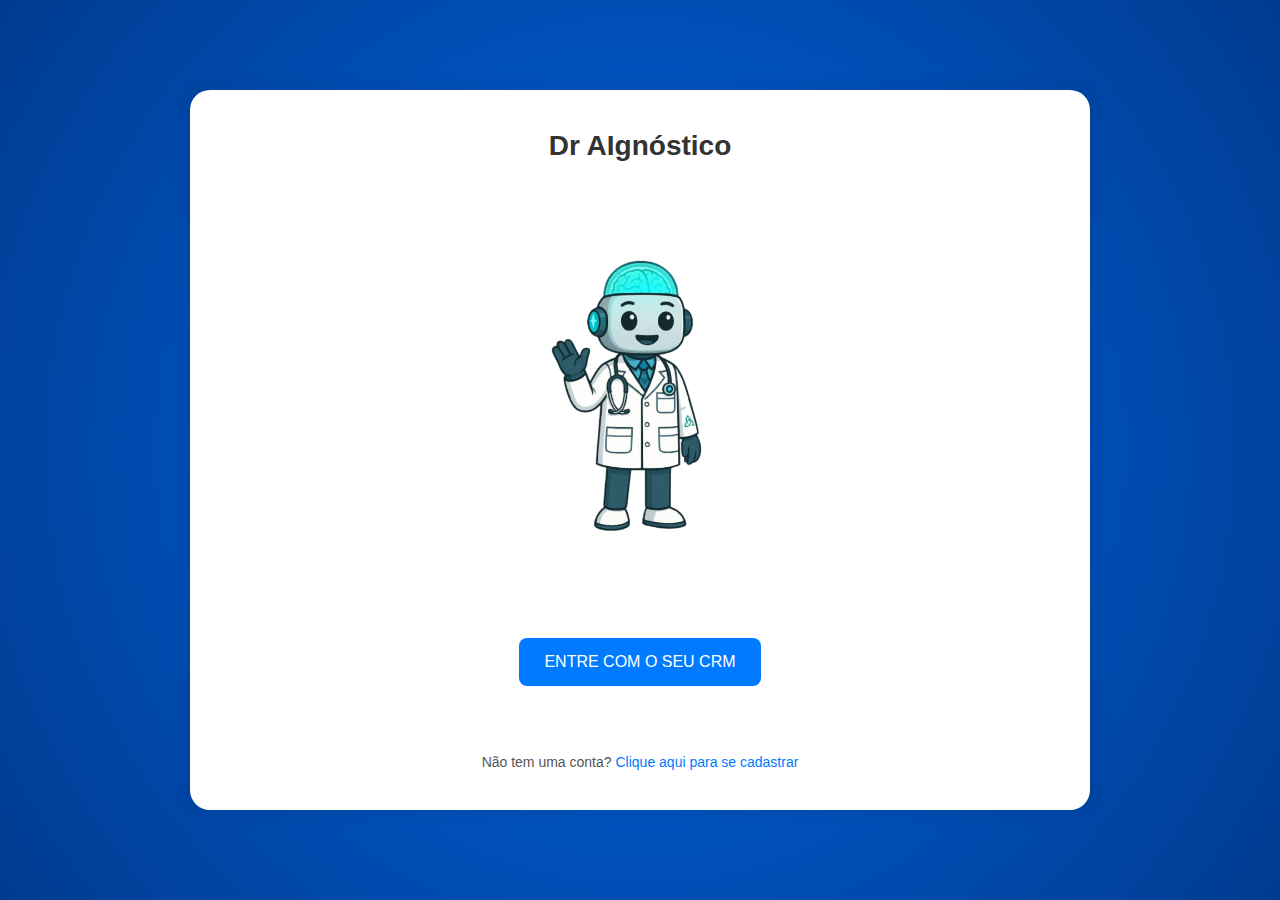
<file: frontend/index.html>
<!DOCTYPE html>
<html lang="pt-BR">
<head>
  <meta charset="UTF-8">
  <meta name="viewport" content="width=device-width, initial-scale=1.0">
  <link rel="stylesheet" href="css/estilo.css">
  <link rel="manifest" href="manifest.json">
  <meta name="theme-color" content="#0066e6">
  <meta name="apple-mobile-web-app-capable" content="yes">
  <meta name="apple-mobile-web-app-status-bar-style" content="default">
  <meta name="apple-mobile-web-app-title" content="Dr IAgóstico">
  <link rel="apple-touch-icon" href="img/icon-192.png">
  <title>Dr AIgóstico</title>
</head>
<body>
  <div class="container">
    <h1>Dr AIgnóstico</h1>
    <img src="img/doutor.png" alt="Mascote do Dr IAgnóstico" class="robot-img">
    <a href="login.html" class="crm-button">ENTRE COM O SEU CRM</a>
    <p class="cadastro">Não tem uma conta? <a href="cadastro.html">Clique aqui para se cadastrar</a></p>
  </div>

  <script>
    if ('serviceWorker' in navigator) {
      window.addEventListener('load', function() {
        navigator.serviceWorker.register('sw.js')
          .then(function(registration) {
            console.log('ServiceWorker registrado com sucesso: ', registration.scope);
          })
          .catch(function(error) {
            console.log('Falha no registro do ServiceWorker: ', error);
          });
      });
    }
  </script>
  <script src="js/app.js"></script>
</body>
</html>
</file>
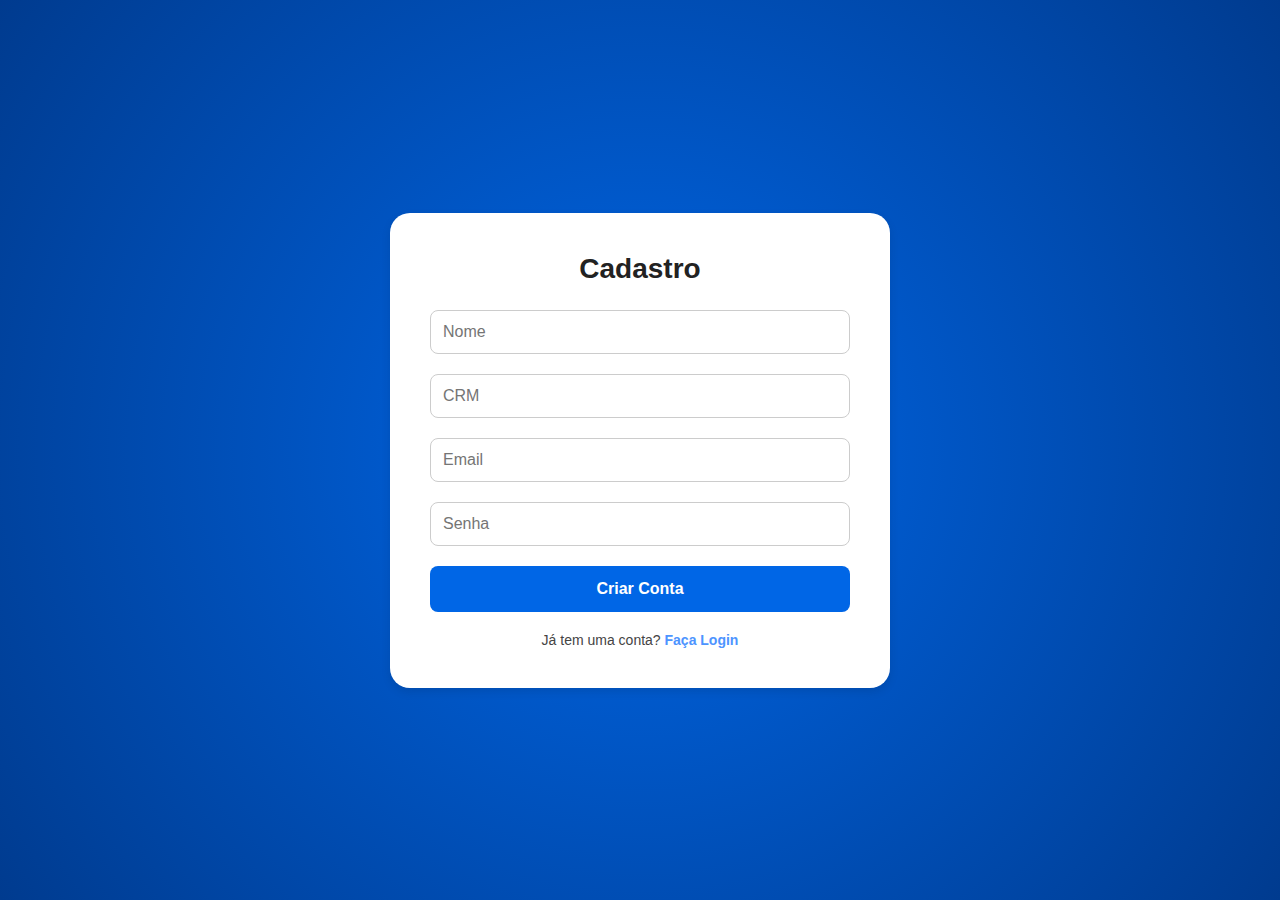
<file: frontend/cadastro.html>
<!DOCTYPE html>
<html lang="pt-BR">
<head>
  <meta charset="UTF-8">
  <meta name="viewport" content="width=device-width, initial-scale=1.0">
  <link rel="stylesheet" href="css/cadastro.css">
  <link rel="manifest" href="manifest.json">
  <meta name="theme-color" content="#0066e6">
  <meta name="apple-mobile-web-app-capable" content="yes">
  <meta name="apple-mobile-web-app-status-bar-style" content="default">
  <meta name="apple-mobile-web-app-title" content="Dr IAgóstico">
  <link rel="apple-touch-icon" href="img/icon-192.png">
  <title>Tela Cadastro</title>
</head>
<body>
  <div class="container">
    <h1>Cadastro</h1>
    <form>
      <input type="text" class="form-control" placeholder="Nome">
      <input type="text" class="form-control" placeholder="CRM">
      <input type="email" class="form-control" placeholder="Email">
      <input type="password" class="form-control" placeholder="Senha">
      <button type="submit" class="btn-primary">Criar Conta</button>
      <p class="cadastro">Já tem uma conta? <a href="login.html">Faça Login</a></p>
    </form>
  </div>
  <script src="js/app.js"></script>
</body>
</html>
</file>
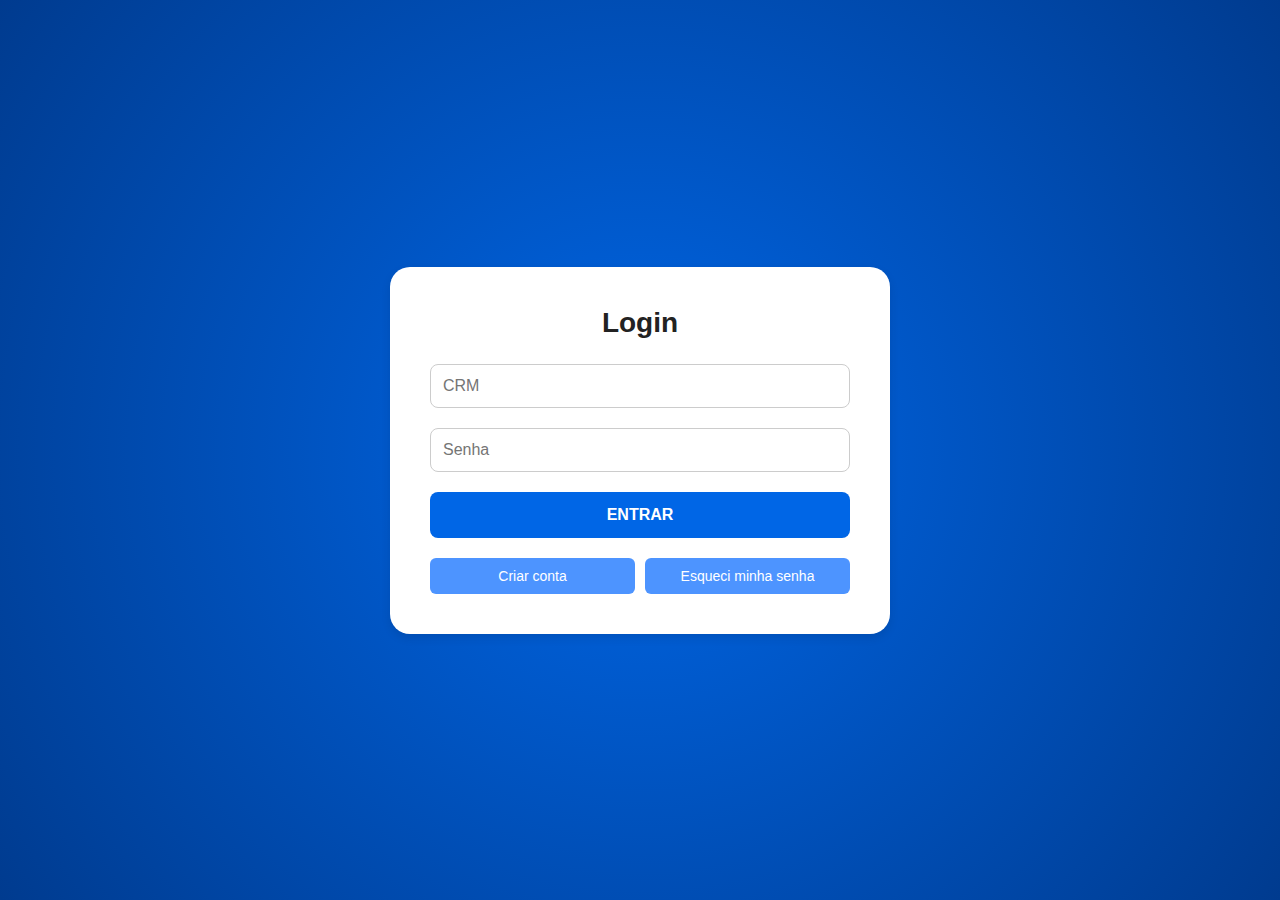
<file: frontend/login.html>
<!DOCTYPE html>
<html lang="pt-BR">
<head>
  <meta charset="UTF-8">
  <meta name="viewport" content="width=device-width, initial-scale=1.0">
  <link rel="stylesheet" href="css/login.css">
  <link rel="manifest" href="manifest.json">
  <meta name="theme-color" content="#0066e6">
  <meta name="apple-mobile-web-app-capable" content="yes">
  <meta name="apple-mobile-web-app-status-bar-style" content="default">
  <meta name="apple-mobile-web-app-title" content="Dr IAgóstico">
  <link rel="apple-touch-icon" href="img/icon-192.png">
  <title>Tela Login</title>
</head>
<body>
  <div class="container">
    <h1>Login</h1>
    <form>
      <input type="text" class="form-control" placeholder="CRM">
      <input type="password" class="form-control" placeholder="Senha">
      <button type="button" class="btn-primary" onclick="window.location.href='Home.php'">ENTRAR</button>
      <div class="link-container">
        <a href="cadastro.html">Criar conta</a>
        <a href="recuperarsenha.php">Esqueci minha senha</a>
      </div>
    </form>
  </div>
  <script src="js/app.js"></script>
</body>
</html>
</file>
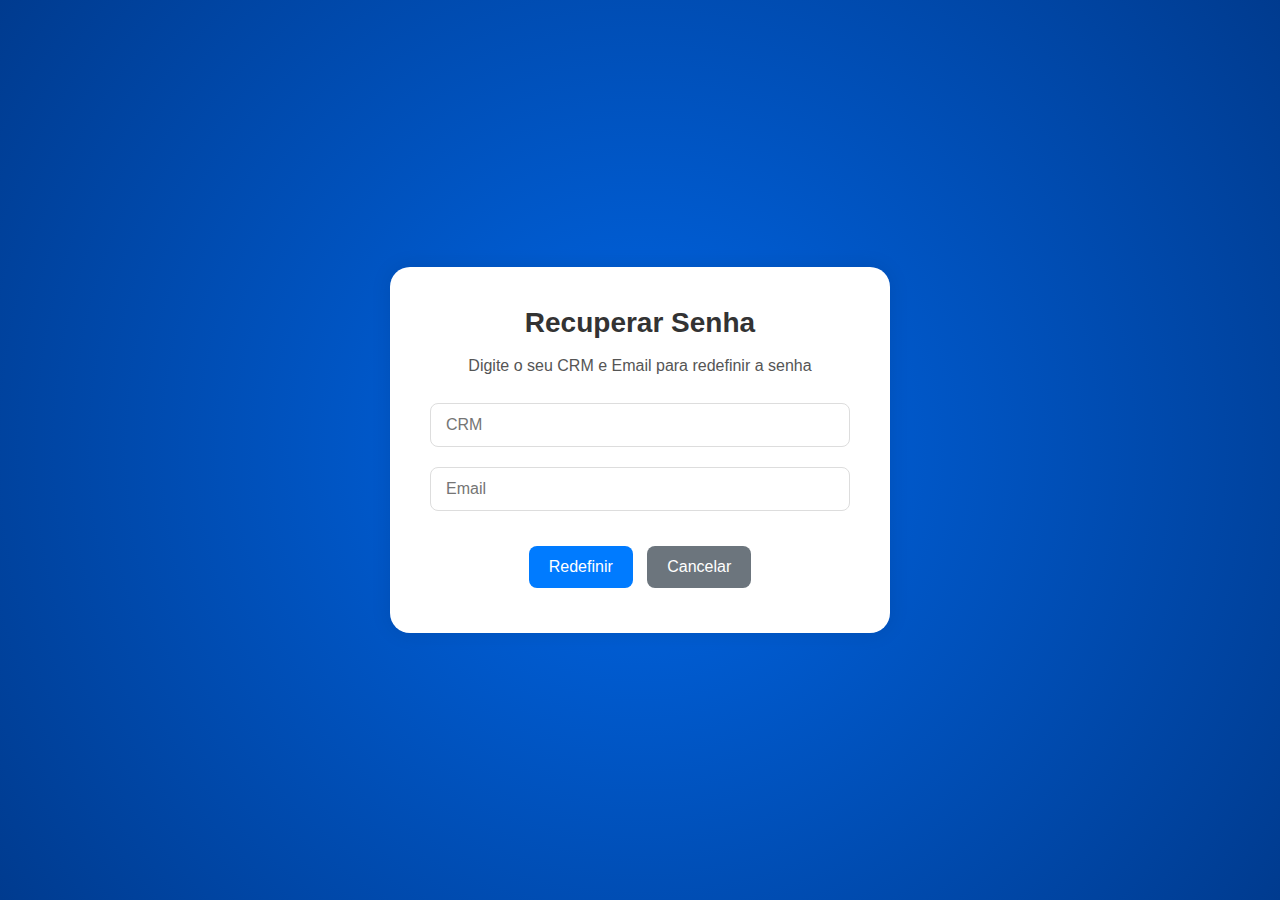
<file: frontend/recuperarsenha.html>
<!DOCTYPE html>
<html lang="pt-BR">
<head>
  <meta charset="UTF-8">
  <meta name="viewport" content="width=device-width, initial-scale=1.0">
  <link rel="stylesheet" href="css/recuperarsenha.css">
  <link rel="manifest" href="manifest.json">
  <meta name="theme-color" content="#0066e6">
  <meta name="apple-mobile-web-app-capable" content="yes">
  <meta name="apple-mobile-web-app-status-bar-style" content="default">
  <meta name="apple-mobile-web-app-title" content="Dr IAgóstico">
  <link rel="apple-touch-icon" href="img/icon-192.png">
  <title>Tela Recuperar Senha</title>
</head>
<body>
  <div class="container">
    <h1>Recuperar Senha</h1>
    <p>Digite o seu CRM e Email para redefinir a senha</p>
    <form>
      <input type="text" class="form-control" placeholder="CRM">
      <input type="email" class="form-control" placeholder="Email">
      <div class="button-container">
        <button type="submit" class="btn btn-primary">Redefinir</button>
        <a href="login.html" class="btn btn-secondary">Cancelar</a>
      </div>
    </form>
  </div>
  <script src="js/app.js"></script>
</body>
</html>
</file>
<file: frontend/css/estilo.css>
/* Reset básico */
* {
  margin: 0;
  padding: 0;
  box-sizing: border-box;
  font-family: Arial, sans-serif;
}

/* Fundo degradê azul */
body {
  background: radial-gradient(circle, #0066e6, #003b8f);
  min-height: 100vh;
  display: flex;
  justify-content: center;
  align-items: center;
  padding: 20px;
}

/* Container branco */
.container {
  background-color: white;
  border-radius: 20px;
  padding: 40px;
  width: 100%;
  max-width: 900px;
  box-shadow: 0 0 20px rgba(0, 0, 0, 0.1);
  text-align: center;
  display: flex;
  flex-direction: column;
  justify-content: space-between;
  align-items: center;
  min-height: 80vh;
}

/* Título */
.container h1 {
  margin-bottom: 20px;
  font-size: 28px;
  color: #333;
}

/* Imagem do robô (mascote) */
.robot-img {
  width: 100%;
  max-width: 300px;
  height: auto;
  margin: 20px 0;
}

/* Botão CRM */
.crm-button {
  background-color: #007BFF;
  color: white;
  border: none;
  padding: 15px 25px;
  font-size: 16px;
  border-radius: 8px;
  cursor: pointer;
  transition: background-color 0.3s;
  text-decoration: none;
  margin-top: 20px;
}

.crm-button:hover {
  background-color: #005FCC;
}

/* Texto de cadastro */
.cadastro {
  margin-top: 20px;
  font-size: 14px;
  color: #555;
}

.cadastro a {
  color: #007BFF;
  text-decoration: none;
}

.cadastro a:hover {
  text-decoration: underline;
}

/* Responsividade */
@media (max-width: 768px) {
  .container {
    padding: 30px 20px;
    min-height: 85vh;
    margin: 10px;
  }
  
  .container h1 {
    font-size: 24px;
  }
  
  .robot-img {
    max-width: 200px;
    margin: 10px 0;
  }
  
  .crm-button {
    padding: 12px 20px;
    font-size: 14px;
  }
}
</file>
<file: frontend/css/cadastro.css>
/* Reset básico */
* {
  margin: 0;
  padding: 0;
  box-sizing: border-box;
  font-family: Arial, sans-serif;
}

body {
  background: radial-gradient(circle, #0066e6, #003b8f);
  min-height: 100vh;
  display: flex;
  justify-content: center;
  align-items: center;
  padding: 20px;
}

/* Container principal */
.container {
  background: white;
  padding: 40px;
  border-radius: 20px;
  width: 100%;
  max-width: 500px;
  text-align: center;
  box-shadow: 0px 4px 10px rgba(0, 0, 0, 0.1);
}

/* Título */
.container h1 {
  margin-bottom: 25px;
  font-size: 28px;
  color: #222;
}

/* Estilo dos inputs */
.form-control {
  width: 100%;
  padding: 12px;
  margin-bottom: 20px;
  border: 1px solid #ccc;
  border-radius: 8px;
  font-size: 16px;
  outline: none;
  transition: border 0.3s;
}

.form-control:focus {
  border-color: #0066e6;
}

/* Botão principal */
.btn-primary {
  width: 100%;
  padding: 14px;
  background-color: #0066e6;
  border: none;
  border-radius: 8px;
  color: white;
  font-size: 16px;
  font-weight: bold;
  cursor: pointer;
  transition: background-color 0.3s;
}

.btn-primary:hover {
  background-color: #0052b3;
}

/* Texto de login */
.cadastro {
  margin-top: 20px;
  font-size: 14px;
  color: #444;
}

.cadastro a {
  color: #4d94ff;
  text-decoration: none;
  font-weight: bold;
}

.cadastro a:hover {
  text-decoration: underline;
}

/* Responsividade */
@media (max-width: 768px) {
  .container {
    padding: 30px 20px;
  }
  
  .container h1 {
    font-size: 24px;
  }
}
</file>
<file: frontend/css/login.css>
/* Reset básico */
* {
  margin: 0;
  padding: 0;
  box-sizing: border-box;
  font-family: Arial, sans-serif;
}

body {
  background: radial-gradient(circle, #0066e6, #003b8f);
  min-height: 100vh;
  display: flex;
  justify-content: center;
  align-items: center;
  padding: 20px;
}

/* Container principal */
.container {
  background-color: white;
  padding: 40px;
  border-radius: 20px;
  width: 100%;
  max-width: 500px;
  text-align: center;
  box-shadow: 0px 4px 10px rgba(0, 0, 0, 0.1);
}

/* Título */
.container h1 {
  margin-bottom: 25px;
  font-size: 28px;
  color: #222;
}

/* Estilo dos inputs */
.form-control {
  width: 100%;
  padding: 12px;
  margin-bottom: 20px;
  border: 1px solid #ccc;
  border-radius: 8px;
  font-size: 16px;
  outline: none;
  transition: border 0.3s;
}

.form-control:focus {
  border-color: #0066e6;
}

/* Botão principal */
.btn-primary {
  width: 100%;
  padding: 14px;
  background-color: #0066e6;
  border: none;
  border-radius: 8px;
  color: white;
  font-size: 16px;
  font-weight: bold;
  cursor: pointer;
  margin-bottom: 20px;
  transition: background-color 0.3s;
}

.btn-primary:hover {
  background-color: #0052b3;
}

/* Área de links abaixo do botão */
.link-container {
  display: flex;
  justify-content: space-between;
  gap: 10px;
}

.link-container a {
  background: #4d94ff;
  color: white;
  font-size: 14px;
  padding: 10px 15px;
  border-radius: 6px;
  text-decoration: none;
  flex: 1;
  transition: background-color 0.3s;
}

.link-container a:hover {
  background: #3377e6;
}

/* Responsividade */
@media (max-width: 768px) {
  .container {
    padding: 30px 20px;
  }
  
  .container h1 {
    font-size: 24px;
  }
  
  .link-container {
    flex-direction: column;
    gap: 10px;
  }
}
</file>
<file: frontend/css/recuperarsenha.css>
/* Reset básico */
* {
  margin: 0;
  padding: 0;
  box-sizing: border-box;
  font-family: Arial, sans-serif;
}

body {
  background: radial-gradient(circle, #0066e6, #003b8f);
  min-height: 100vh;
  display: flex;
  justify-content: center;
  align-items: center;
  padding: 20px;
}

.container {
  background-color: white;
  border-radius: 20px;
  padding: 40px;
  width: 100%;
  max-width: 500px;
  box-shadow: 0 0 20px rgba(0, 0, 0, 0.1);
  text-align: center;
}

h1 {
  margin-bottom: 15px;
  color: #333;
  font-size: 28px;
}

p {
  margin-bottom: 25px;
  color: #555;
  line-height: 1.5;
  font-size: 16px;
}

.form-control {
  width: 100%;
  padding: 12px 15px;
  margin-bottom: 20px;
  border: 1px solid #ddd;
  border-radius: 8px;
  font-size: 16px;
}

.form-control:focus {
  outline: none;
  border-color: #007BFF;
  box-shadow: 0 0 5px rgba(0, 123, 255, 0.3);
}

.btn {
  padding: 12px 20px;
  border: none;
  border-radius: 8px;
  font-size: 16px;
  cursor: pointer;
  transition: background-color 0.3s;
  text-decoration: none;
  display: inline-block;
  margin: 5px;
}

.btn-primary {
  background-color: #007BFF;
  color: white;
}

.btn-primary:hover {
  background-color: #005FCC;
}

.btn-secondary {
  background-color: #6c757d;
  color: white;
}

.btn-secondary:hover {
  background-color: #5a6268;
}

.button-container {
  margin-top: 10px;
}

/* Responsividade */
@media (max-width: 768px) {
  .container {
    padding: 30px 20px;
  }
  
  h1 {
    font-size: 24px;
  }
  
  .button-container {
    display: flex;
    flex-direction: column;
  }
  
  .btn {
    width: 100%;
    margin: 5px 0;
  }
}
</file>
